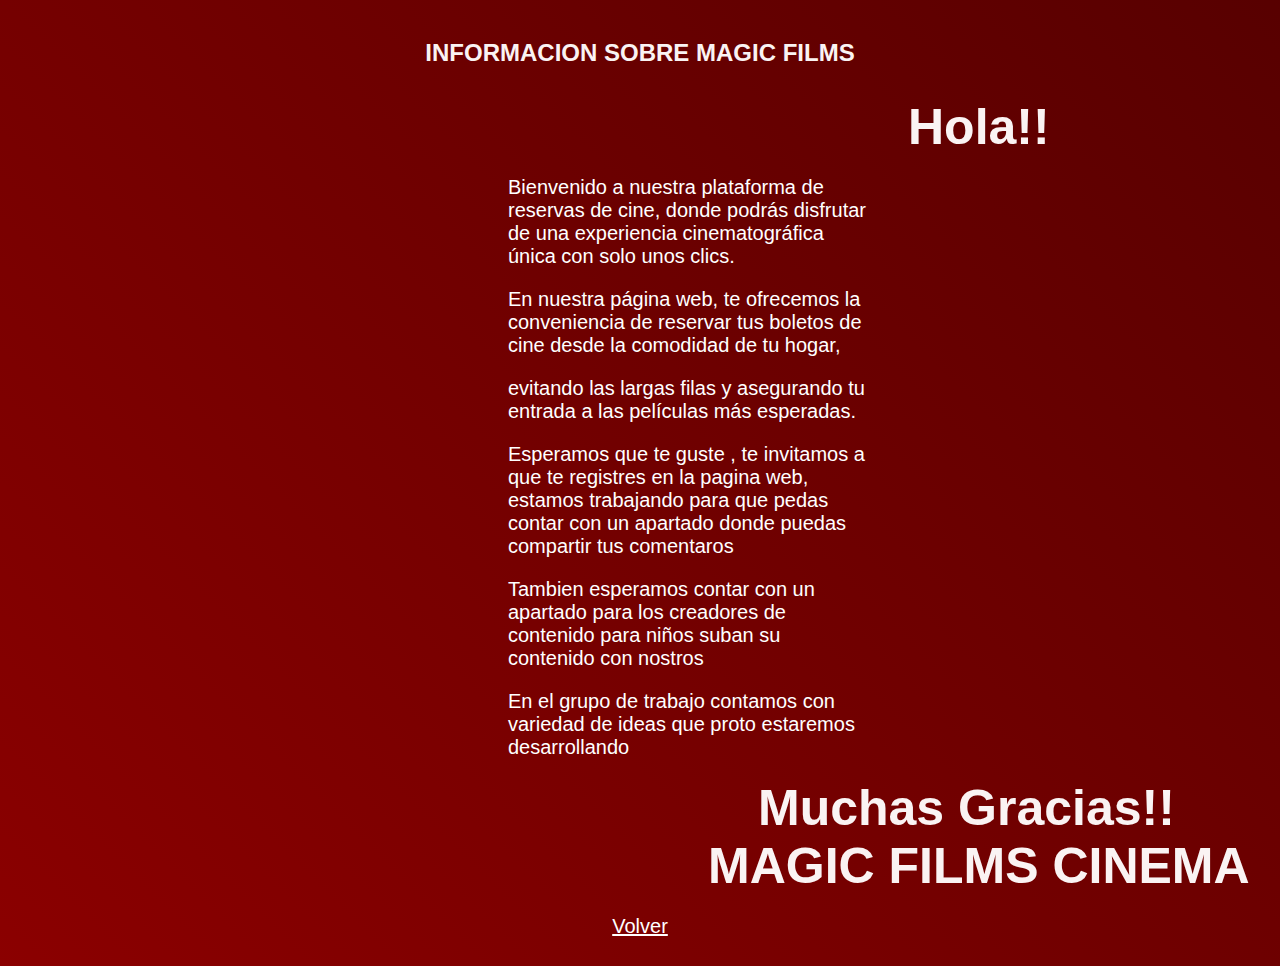
<file: MAGIC FILMS pagina/informaciondepagina.html>
<!DOCTYPE html>
<html lang="es"> <!--el "es" es español--> 
<head>
  <!--elementos del html--> 
    <meta charset="UTF-8">
    <meta name="viewport" content="width=device-width, initial-scale=1.0">
    <title>INFORMACION SOBRE LA PAGINA</title>
     <link rel="stylesheet" href="stylepaginfo.css">
</head>
<body> 
  <div id="container-inf">
      <header>
        <h2>INFORMACION SOBRE MAGIC FILMS </h2>
      </header>
          <h3> Hola!!</h3>
          <p class="text">Bienvenido a nuestra plataforma de reservas de cine, donde podrás disfrutar de una experiencia cinematográfica única con solo unos clics.  </p>
          <p class="text">En nuestra página web, te ofrecemos la conveniencia de reservar tus boletos de cine desde la comodidad de tu hogar,</p>
          <p class="text">evitando las largas filas y asegurando tu entrada a las películas más esperadas.</p>

        
          <p class="text">Esperamos que te guste , te invitamos a que te registres en la pagina web, estamos trabajando para que pedas contar con un apartado donde puedas compartir tus comentaros</p>
          <p class="text"> Tambien esperamos contar con un apartado para los creadores de contenido para niños suban su contenido con nostros </p>
          <p class="text"> En el grupo de trabajo contamos con variedad de ideas que proto estaremos desarrollando</p>

        <h4 id="4">Muchas Gracias!!</h4>      
   </div>
    <h3 id="h3">MAGIC FILMS CINEMA</h3>
       <div class="menu-inf">
          <ul>
            <li > <a class="menu-inf" href="index.html">Volver</a> </li> 
          </ul>
        </div>
</body>
</html>
</file>
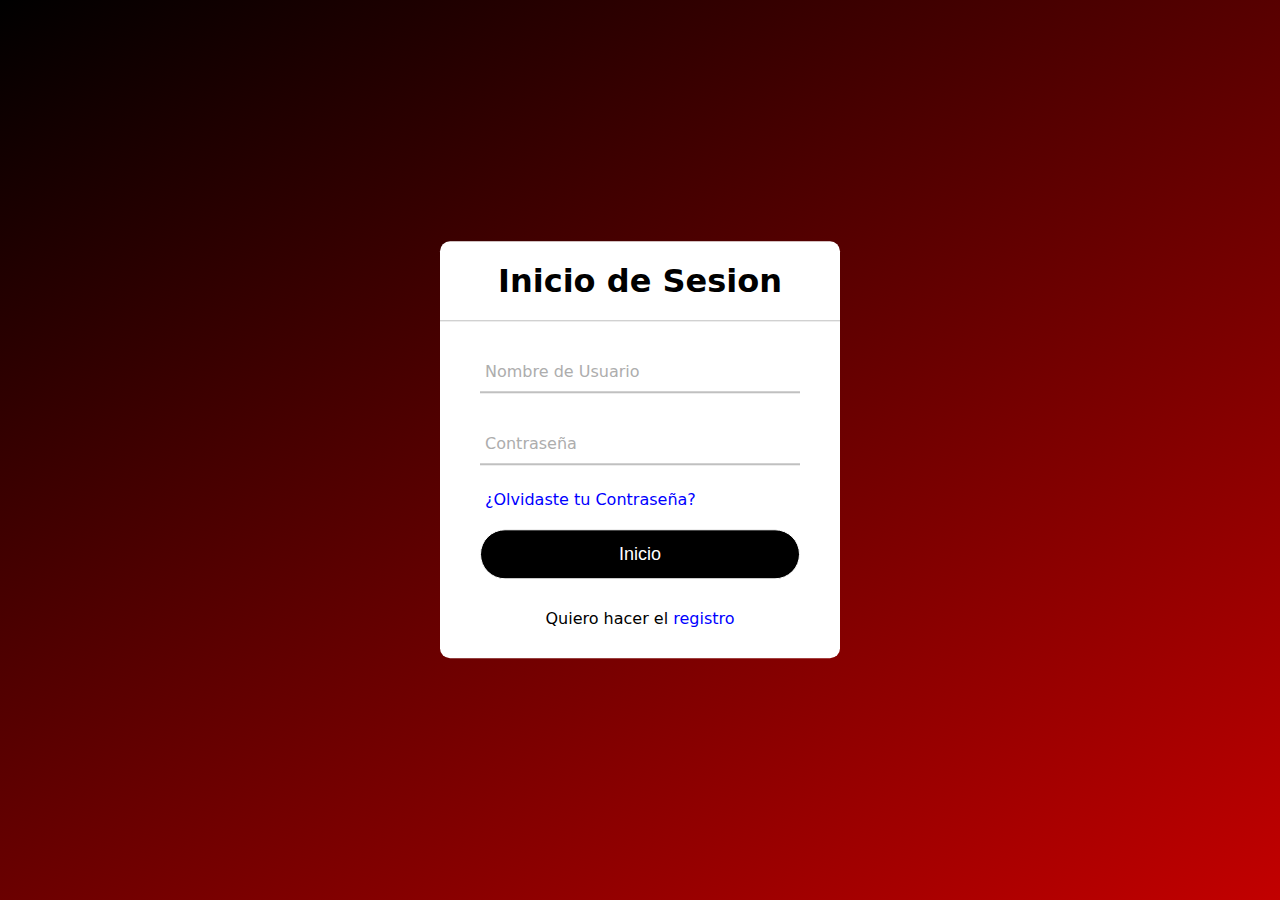
<file: MAGIC FILMS pagina/login.html>
<!DOCTYPE html>
<html lang="es">
<head>
<meta charset="UTF-8">
<meta http-equiv="X-UA-Compatible" content="IE-edge">
<meta name="viewport" content="width-device-witdh, initial-scale=1.0">
<title>Documento</title>
<link rel="stylesheet" href="loginstyle.css">
</head>
<body>
    <div class="formulario">
        <h1>Inicio de Sesion</h1>
        <form method="post">
            <div class="username">
                <input type="text" required>
                <label>Nombre de Usuario</label>
            </div>
            <div class="username">
                <input type="password" required>
                <label>Contraseña</label>
            </div>
                <div class="recordar">¿Olvidaste tu Contraseña?</div>
                <form>
                    <input type="submit" formaction="index.html" value="Inicio">
                  </form>
                <div class="registrarse">
                   Quiero hacer el <a href="register.html">registro</a>
        
            </div>
        </form>


    </div>
</body>
</html>
</file>
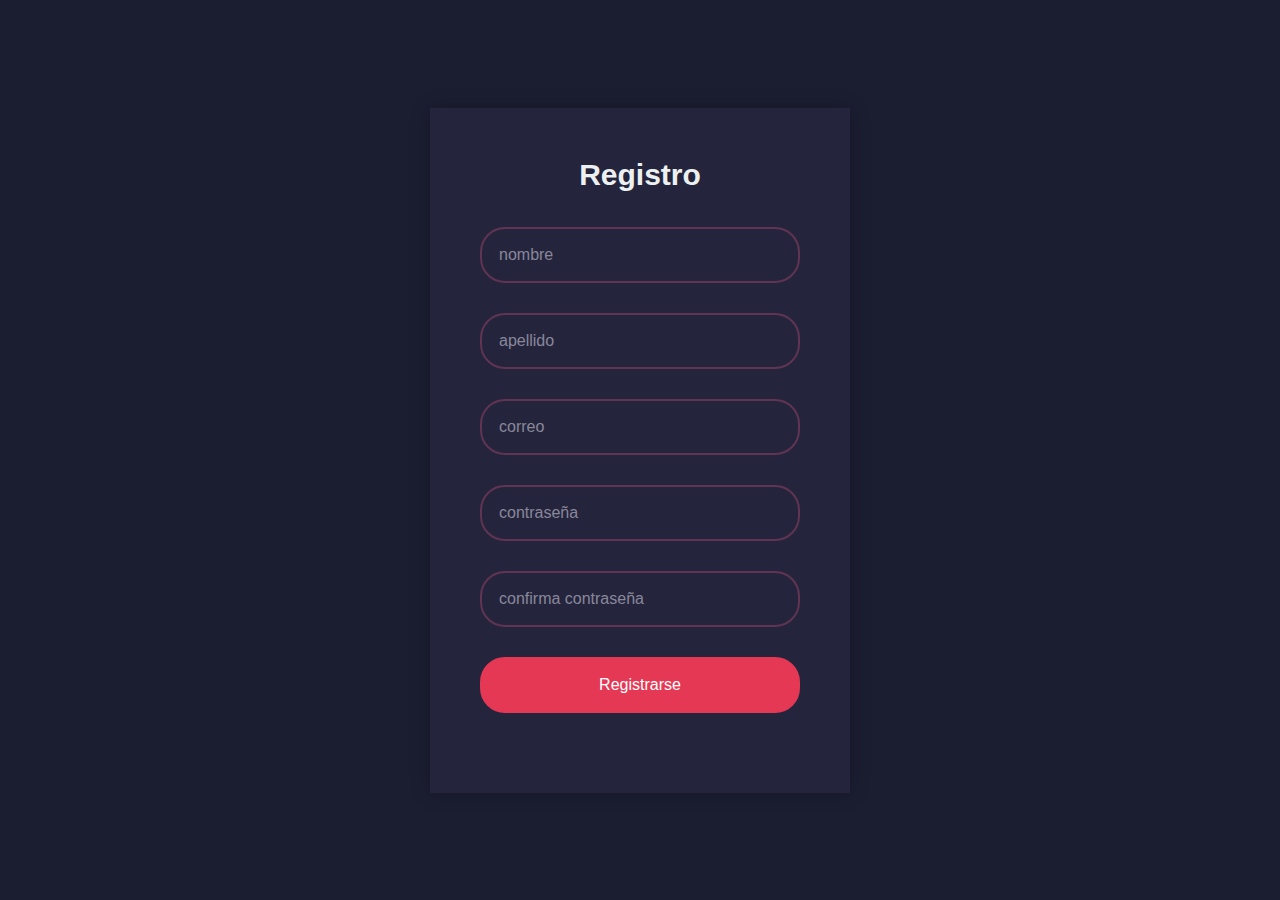
<file: MAGIC FILMS pagina/register.html>
<!DOCTYPE html>
<html lang="es">
<head>
    <meta charset="UTF-8">
    <meta name="viewport" content="width=device-width, initial-scale=1.0">
    <title>Formulario de registro</title>
    <link rel="stylesheet" href="registerstyle.css">
</head>
<body>

<form>
<h2>Registro</h2>
<input type="text"placeholder="nombre">
<input type="text"placeholder="apellido">
<input type="email"placeholder="correo">
<input type="password"placeholder="contraseña">
<input type="password"placeholder="confirma contraseña">

<!--este es un boton-->
<form>
<input type="submit" formaction="index.html" class="btn" value="Registrarse">
</form>
</form>

</body>
</html>
</file>
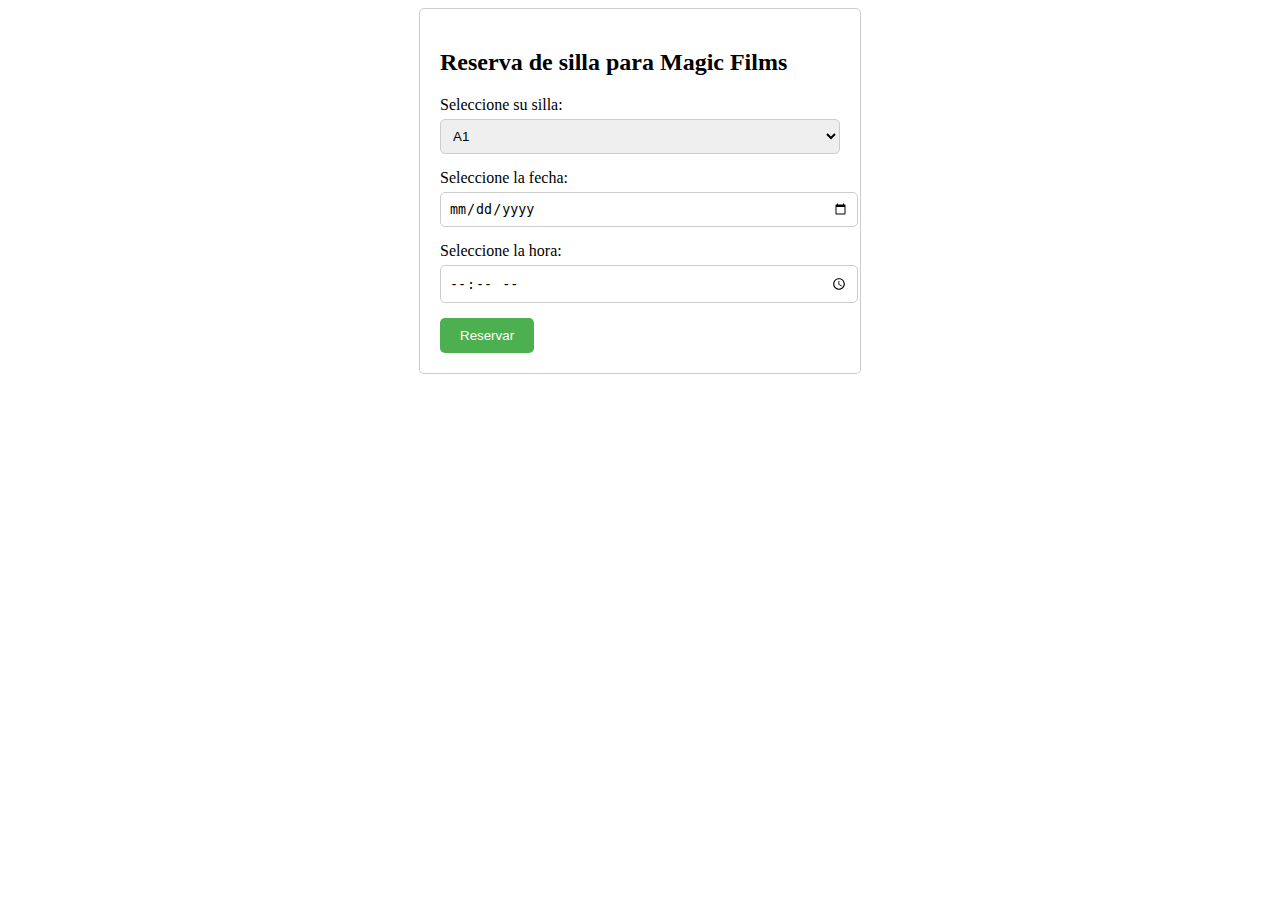
<file: MAGIC FILMS pagina/reserva de silla y horario.html>
<!DOCTYPE html>
<html lang="es">
<head>
  <meta charset="UTF-8">
  <meta name="viewport" content="width=device-width, initial-scale=1.0">
  <title>Reserva de silla</title>
  <link rel="stylesheet" href="reserva de silla y horario.css">
</head>
<body>
  <div class="container">
    <h2>Reserva de silla para Magic Films</h2>
    <form action="reserva de silla.php" method="post">
      <label for="silla">Seleccione su silla:</label>
      <select id="silla" name="silla">
        <option value="A1">A1</option>
        <option value="A2">A2</option>
        <option value="A2">A3</option>
        <option value="A2">A4</option>
        <option value="A2">A5</option>
        <option value="A2">A6</option>
        <option value="A2">A7</option>
        <option value="A2">A8</option>
        <option value="A2">A9</option>
        <option value="A2">A10</option>
        <!-- Agrega más opciones según la disposición de las sillas -->
      </select>

      <label for="fecha">Seleccione la fecha:</label>
      <input type="date" id="fecha" name="fecha">

      <label for="hora">Seleccione la hora:</label>
      <input type="time" id="hora" name="hora">

      <input type="submit" value="Reservar">
    </form>
  </div>
</body>
</html>
</file>
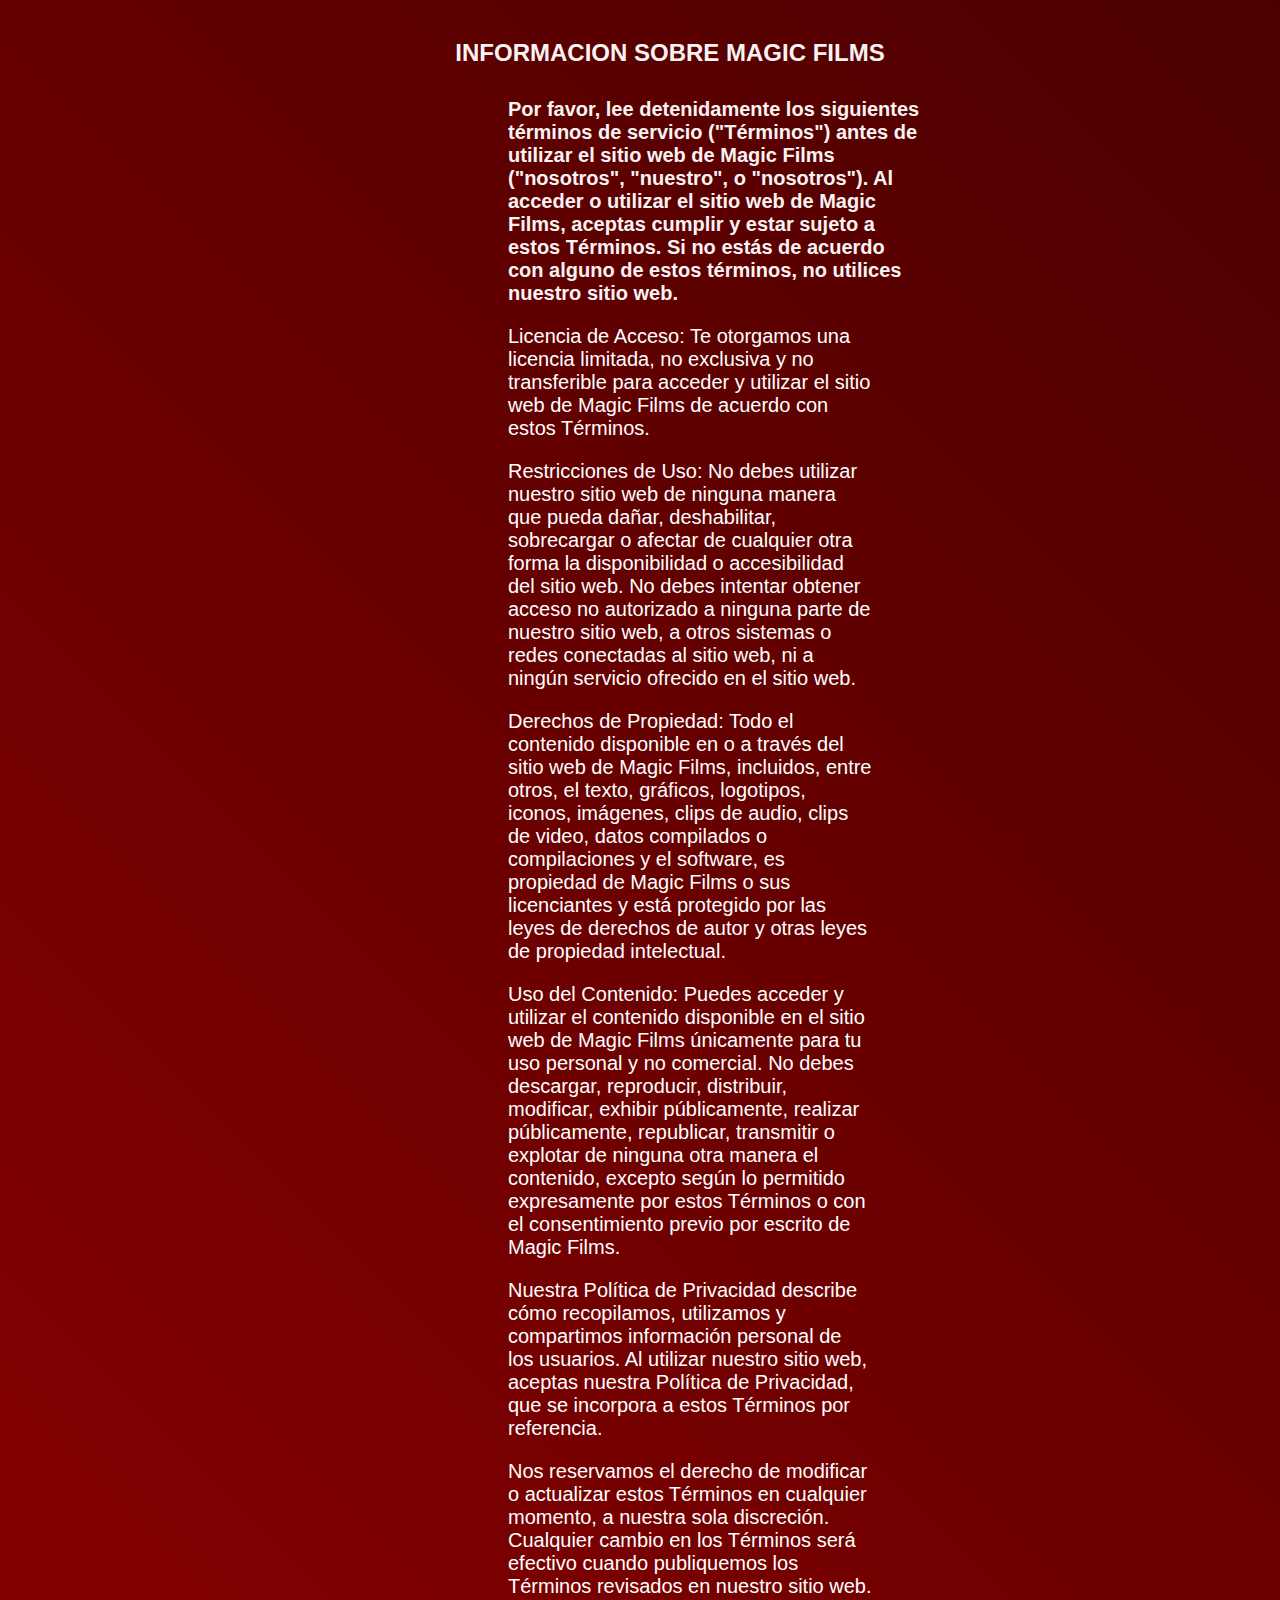
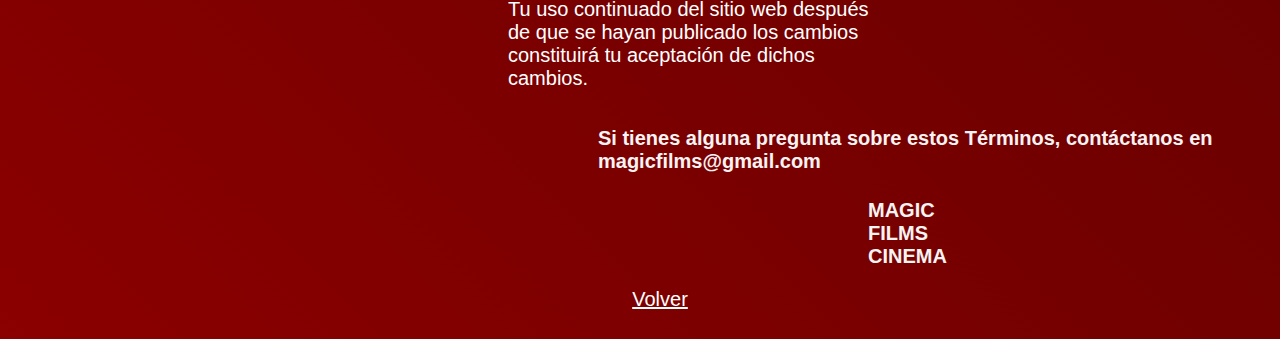
<file: MAGIC FILMS pagina/terminosdeservicio.html>
<!DOCTYPE html>
<html lang="es"> <!--el "es" es español--> 
<head>
  <!--elementos del html--> 
    <meta charset="UTF-8">
    <meta name="viewport" content="width=device-width, initial-scale=1.0">
    <title>Terminos de Servicio</title>
     <link rel="stylesheet" href="terminosdeservicio.css">
</head>
<body> 
  <div id="container-inf">
      <header>
        <h2>INFORMACION SOBRE MAGIC FILMS</h2>
      </header>
          <h3>Por favor, lee detenidamente los siguientes términos de servicio ("Términos") antes de utilizar el sitio web de Magic Films ("nosotros", "nuestro", o "nosotros"). Al acceder o utilizar el sitio web de Magic Films, aceptas cumplir y estar sujeto a estos Términos. Si no estás de acuerdo con alguno de estos términos, no utilices nuestro sitio web.</h3>
          <p class="text">Licencia de Acceso: Te otorgamos una licencia limitada, no exclusiva y no transferible para acceder y utilizar el sitio web de Magic Films de acuerdo con estos Términos.</p>
          <p class="text">Restricciones de Uso: No debes utilizar nuestro sitio web de ninguna manera que pueda dañar, deshabilitar, sobrecargar o afectar de cualquier otra forma la disponibilidad o accesibilidad del sitio web. No debes intentar obtener acceso no autorizado a ninguna parte de nuestro sitio web, a otros sistemas o redes conectadas al sitio web, ni a ningún servicio ofrecido en el sitio web.</p>
          <p class="text">Derechos de Propiedad: Todo el contenido disponible en o a través del sitio web de Magic Films, incluidos, entre otros, el texto, gráficos, logotipos, iconos, imágenes, clips de audio, clips de video, datos compilados o compilaciones y el software, es propiedad de Magic Films o sus licenciantes y está protegido por las leyes de derechos de autor y otras leyes de propiedad intelectual.</p>
          <p class="text">Uso del Contenido: Puedes acceder y utilizar el contenido disponible en el sitio web de Magic Films únicamente para tu uso personal y no comercial. No debes descargar, reproducir, distribuir, modificar, exhibir públicamente, realizar públicamente, republicar, transmitir o explotar de ninguna otra manera el contenido, excepto según lo permitido expresamente por estos Términos o con el consentimiento previo por escrito de Magic Films.</p>
          <p class="text">Nuestra Política de Privacidad describe cómo recopilamos, utilizamos y compartimos información personal de los usuarios. Al utilizar nuestro sitio web, aceptas nuestra Política de Privacidad, que se incorpora a estos Términos por referencia.</p>
          <p class="text">Nos reservamos el derecho de modificar o actualizar estos Términos en cualquier momento, a nuestra sola discreción. Cualquier cambio en los Términos será efectivo cuando publiquemos los Términos revisados en nuestro sitio web. Tu uso continuado del sitio web después de que se hayan publicado los cambios constituirá tu aceptación de dichos cambios.</p>

        <h4 id="4">Si tienes alguna pregunta sobre estos Términos, contáctanos en magicfilms@gmail.com</h4>      
   </div>
    <h3 id="h3">MAGIC FILMS CINEMA</h3>
       <div class="menu-inf">
          <ul>
            <li > <a class="menu-inf" href="index.html">Volver</a> </li> 
          </ul>
        </div>
</body>
</html>
</file>
<file: MAGIC FILMS pagina/stylepaginfo.css>
*{
    list-style: none;
}

body{
    /*background-image: url(imagenes\ de\ pelis/1f1.jpg);*/
    background: linear-gradient(45deg,darkred,black);
    background-size: 400%,400%;
    position: relative;
    animation: cambiar 5s ease infinite;
    min-height: 98vh;
    color: #faf3f3;
    font-family: 'Franklin Gothic Medium', 'Arial Narrow', Arial, sans-serif;
}
@keyframes cambiar{
    0%{background-position: 0 50%;}
    50%{background-position: 100% 50%;}
    100%{background-position: 0 50%;}
}

.containes-inf {
    max-width: 1000px;
    margin: 0px auto;
    display: flex;
    justify-content: center;
}

header {
    background-position: center center;
    background-repeat: center ;
    background-size: cover;
    min-height: 10vh;
    align-items: center ;
    display: flex;
    justify-content: center;
}
h3{
  font-size: 50px;  
  margin:auto;
  margin-left: 900px;
}
p{
    color: white;
    font-size: 20px;
    margin-right: 400px;
    padding-left: 300px;
}
h4{
    font-size: 50px;  
    margin:auto;
    margin-left: 750px;
}
.menu-inf {
    color: #FFFFFF;
    font-size: 20px;
    margin-right: 20px;
    display: block;
    display: flex;
    justify-content: center;
}.text{
    margin-left: 200px;
}#h4{
    margin-left: 200px;
}
#h3{
    background-position: center center;
    background-repeat: center ;
    margin-left: 700px;
}
</file>
<file: MAGIC FILMS pagina/loginstyle.css>
body{
    margin: 0;
    padding: 0;
    font-family: system-ui, -apple-system, BlinkMacSystemFont, 'Segoe UI', Roboto, Oxygen, Ubuntu, Cantarell, 'Open Sans', 'Helvetica Neue', sans-serif;
    background: linear-gradient(150deg,#000000,#C20000);
    height: 100vh;
}
.formulario{
    position:absolute;
    top:50%;
    left: 50%;
    transform: translate(-50%,-50%);
    width: 400px;
    background: white;
    border-radius: 10px;
}
.formulario h1{
    text-align: center;
    padding: 0 0 20px 0;
    border-bottom: 1px solid silver;
}
.formulario form{
    padding: 0 40px;
    box-sizing: border-box;
}
form .username{
    position: relative;
    border-bottom: 2px solid silver;
    margin:30px 0;
}
.username input{
    width: 100%;
    padding: 0 5px;
    height: 40px;
    font-size: 16px;
    border: none;
    background: none;
    outline: none;
}
.username label{
    position: absolute;
    top: 50%;
    left: 5px;
    color: #adadad;
    transform: translateY(-50%);
    font-size: 16px;
    pointer-events: none;
transition: .5s;
}
.username span::before{
    content: '';
    position: absolute;
    top: 40px;
    left: 0;
    width: 100%;
    height: 2px;
    background: silver;
    transition: .5s;
}
.username input:focus ~ label,
.username input:focus ~ label{
top: -5px;
color: black;
}

.username input:focus~span::before,
.username input:focus~span::before{
    width: 100%;
}
.recordar{
    margin: -5px 0 20px 5px;
    color: blue;
    cursor: pointer;
}
.recordar:hover{
    text-decoration: underline;

}
input[type="submit"]{
    width: 100%;
    height: 50px;
    border:1px solid;
    background: black;
    border-radius: 25px;
    font-size: 18px;
    color: white;
    cursor: pointer;
    outline: none;
}
input[type="submit"]:hover{
    border-color:silver;
    transition: .5s;
}
.registrarse{
    margin: 30px 0;
    text-align: center;
    font-size: 16px;
    color: black;
}
.registrarse a{
    color:blue;
    text-decoration: none;
}
.registrarse a:hover{
    text-decoration: underline;
}
</file>
<file: MAGIC FILMS pagina/registerstyle.css>
* {
padding: 0;
margin: 0;
box-sizing: border-box;
}

body {
    font-family: Arial, Helvetica, sans-serif;
    background-color: #1b1d31;
    display: flex;
    justify-content: center;
    align-items: center;
    min-height: 100vh;
}

form {
    background-color: #24253c;
    display: flex;
    flex-direction: column;
    padding: 50px;
    width: 420px;
    box-shadow: 0 0 20px rgba(0, 0, 0, 0.2);
    text-align: center;

}

form h2 {
font-size: 30px;
color: #EDF0F0;
margin-bottom: 35px;
}

input {
    padding: 17px;
    border-radius: 25px;
    background-color: transparent;
    border: 2px solid #603452;
    margin-bottom: 30px;
    outline: none;
    color: white;
    font-size: 16px;
}

::placeholder {
color: #89879b
}

.btn {
    background-color: #e53854;
    border: 2px solid #e53854;
    cursor: pointer;
}

.btn:hover {
    background-color: #f33f5a;
    border: 2px solid #f33f5a;
}

@media (max-width:991px) {
    body{
        padding: 30px;
    }

    form{
        width: 340px;
    }
}
</file>
<file: MAGIC FILMS pagina/reserva de silla y horario.css>
.container {
    max-width: 400px;
    margin: 0 auto;
    padding: 20px;
    border: 1px solid #ccc;
    border-radius: 5px;
  }
  
  label {
    display: block;
    margin-bottom: 5px;
  }
  
  input[type="date"],
  input[type="time"],
  select {
    width: 100%;
    padding: 8px;
    margin-bottom: 15px;
    border: 1px solid #ccc;
    border-radius: 5px;
  }
  
  input[type="submit"] {
    background-color: #4CAF50;
    color: white;
    padding: 10px 20px;
    border: none;
    border-radius: 5px;
    cursor: pointer;
  }
  
  input[type="submit"]:hover {
    background-color: #45a049;
  }
</file>
<file: MAGIC FILMS pagina/terminosdeservicio.css>
*{
    list-style: none;
}

body{
    /*background-image: url(imagenes\ de\ pelis/1f1.jpg);*/
    background: linear-gradient(45deg,darkred,black);
    background-size: 400%,400%;
    position: relative;
    animation: cambiar 5s ease infinite;
    min-height: 98vh;
    color: #faf3f3;
    font-family: 'Franklin Gothic Medium', 'Arial Narrow', Arial, sans-serif;
}
@keyframes cambiar{
    0%{background-position: 0 50%;}
    50%{background-position: 100% 50%;}
    100%{background-position: 0 50%;}
}

.containes-inf {
    max-width: 1000px;
    margin: 0px auto;
    display: flex;
    justify-content: center;
}

header {
    background-position: center center;
    background-repeat: center ;
    background-size: cover;
    min-height: 10vh;
    align-items: center ;
    display: flex;
    justify-content: center;
    margin-left: 60px;
}
h3{
  font-size: 20px;  
  margin:auto;
  margin-left: 500px;
  padding-right: 350px;
}
p{
    color: white;
    font-size: 20px;
    margin-right: 400px;
    padding-left: 300px;
}
h4{
    font-size: 20px;  
    padding-top:10px;
    margin-left: 590px;
}
.menu-inf {
    color: #FFFFFF;
    font-size: 20px;
    display: block;
    display: flex;
    justify-content: center;
}
.text{
    margin-left: 200px;
}
#h4{
    margin-left: 200px;
}
#h3{
    font-size: 20px;
    margin-left: 860px;
}
</file>
